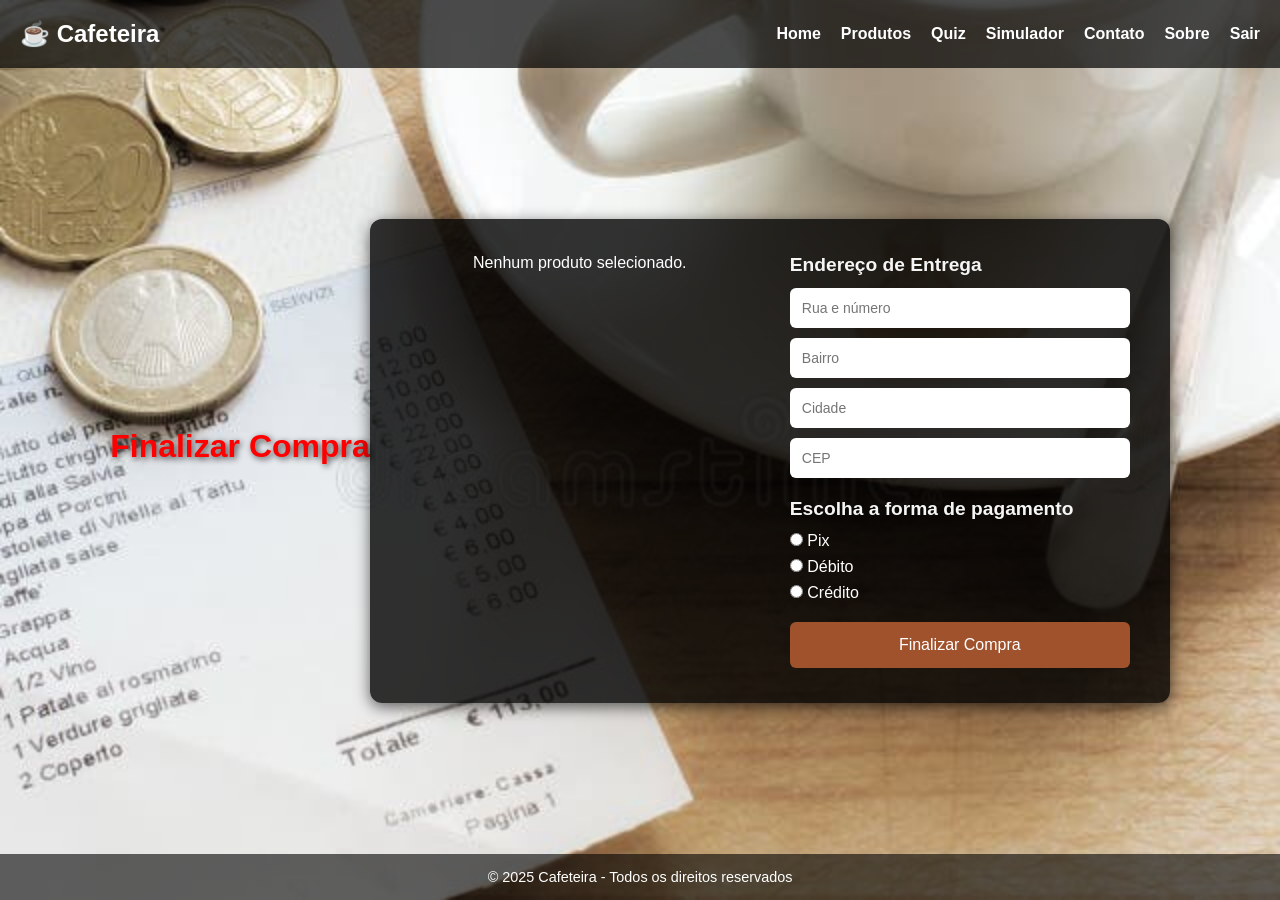
<file: page/Compra/compra.html>
<!DOCTYPE html>
<html lang="pt-BR">
<head>
  <meta charset="UTF-8">
  <meta name="viewport" content="width=device-width, initial-scale=1.0">
  <title>Finalizar Compra</title>
  <link rel="stylesheet" href="../../Css/compra.css">
</head>
<body>
    <header>
        <div class="logo">☕ Cafeteira</div>
            <nav>
      <ul>
        <li><a href="../../page/Home/home.html">Home</a></li>
        <li><a href="../../page/produtos/produtos.html">Produtos</a></li>
        
                <li><a href="../../page/quiz/quiz.html">Quiz</a></li>
        <li><a href="../../page/Simulador/simulador.html">Simulador</a></li>
        <li><a href="../../page/Contato/contato.html">Contato</a></li>
        <li><a href="../../page/Sobre/sobre.html">Sobre</a></li>
        <li><a href="../../index.html">Sair</a></li>
      </ul>
    </nav>
  </header>


  <main>
  <h1 class="titulo">Finalizar Compra</h1>

  <div class="checkout-container">
    
    
    <div class="produto-info">
      <div class="produto-card" id="produto-selecionado">
        
      </div>
    </div>

    
    <div class="formulario">
     
      <div class="endereco">
        <h2>Endereço de Entrega</h2>
        <input type="text" id="rua" placeholder="Rua e número">
        <input type="text" id="bairro" placeholder="Bairro">
        <input type="text" id="cidade" placeholder="Cidade">
        <input type="text" id="cep" placeholder="CEP">
      </div>

     
      <div class="pagamento">
        <h2>Escolha a forma de pagamento</h2>
        <label><input type="radio" name="pagamento" value="Pix"> Pix</label>
        <label><input type="radio" name="pagamento" value="Débito"> Débito</label>
        <label><input type="radio" name="pagamento" value="Crédito"> Crédito</label>
      </div>

      <button id="finalizar">Finalizar Compra</button>
    </div>
    
  </div>
</main>



  <footer>
    <p>&copy; 2025 Cafeteira - Todos os direitos reservados</p>
  </footer>

  <script src="../../JS/compra.js"></script>
</body>
</html>
</file>
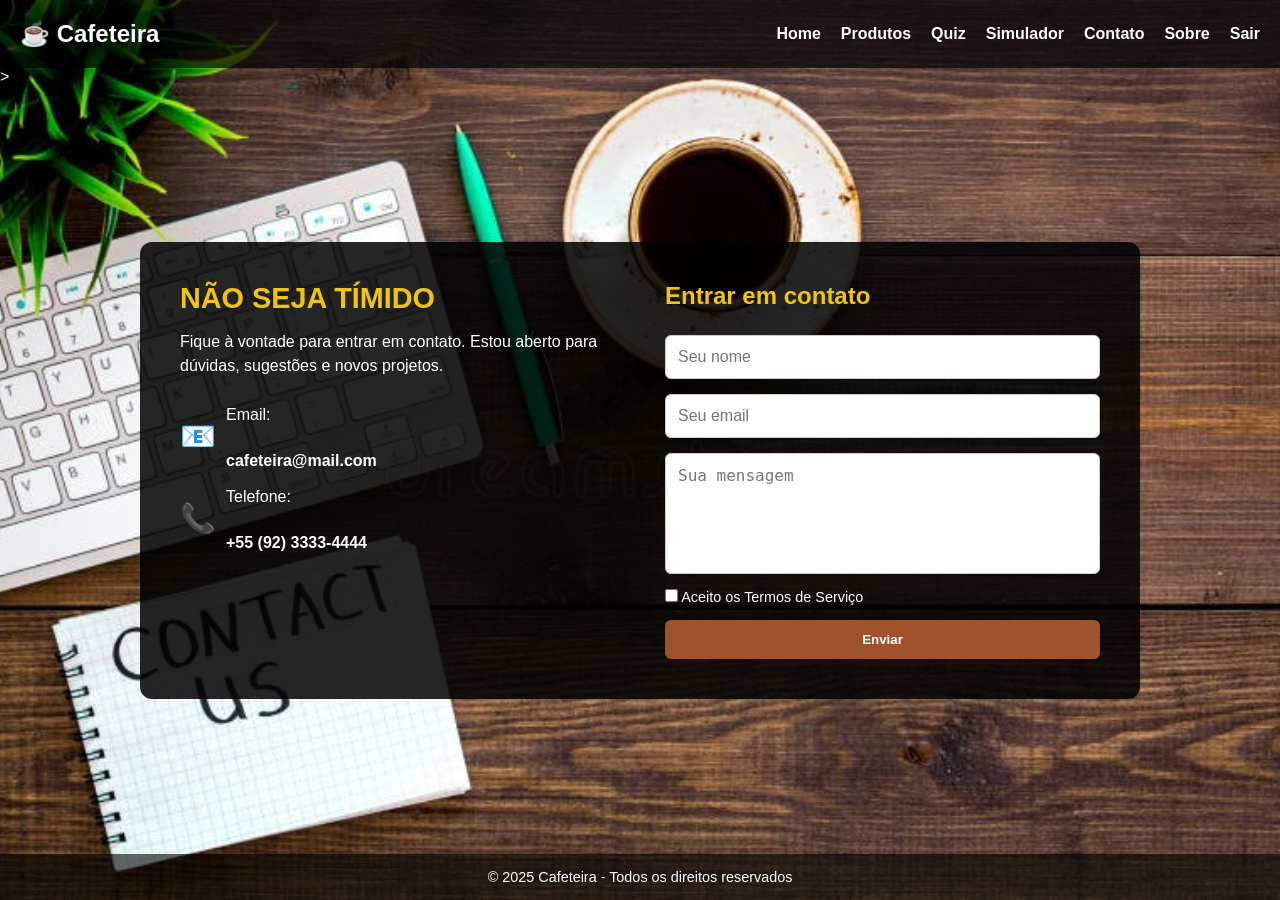
<file: page/Contato/contato.html>
<!DOCTYPE html>
<html lang="pt-BR">
<head>
  <meta charset="UTF-8">
  <meta name="viewport" content="width=device-width, initial-scale=1.0">
  <title>Contato - Cafeteira</title>
  <link rel="stylesheet" href="../../Css/contato.css">
</head>
<body class="fundo-contato">
          <header>
    <div class="logo">☕ Cafeteira</div>
    <nav>
                    <ul>
        <li><a href="../../page/Home/home.html">Home</a></li>
        <li><a href="../../page/produtos/produtos.html">Produtos</a></li>
        
                <li><a href="../../page/quiz/quiz.html">Quiz</a></li>
        <li><a href="../../page/Simulador/simulador.html">Simulador</a></li>
        <li><a href="#contato.html">Contato</a></li>
        <li><a href="../../page/Sobre/sobre.html">Sobre</a></li>
        <li><a href="../../index.html">Sair</a></li>
      </ul>
 
    </nav>
  </header>
>

  <main class="contato-main">
    <div class="contato-container">

     
      <div class="contato-info">
        <h2>Não seja tímido</h2>
        <p>Fique à vontade para entrar em contato.  
        Estou aberto para dúvidas, sugestões e novos projetos.</p>

        <div class="contato-detalhe">
          <span>📧</span>
          <div>
            <p>Email:</p>
            <strong>cafeteira@mail.com</strong>
          </div>
        </div>

        <div class="contato-detalhe">
          <span>📞</span>
          <div>
            <p>Telefone:</p>
            <strong>+55 (92) 3333-4444</strong>
          </div>
        </div>
      </div>

     
      <form class="contato-form">
        <h2>Entrar em contato</h2>
        <input type="text" placeholder="Seu nome" required>
        <input type="email" placeholder="Seu email" required>
        <textarea placeholder="Sua mensagem" rows="5" required></textarea>
        <label>
          <input type="checkbox" required>
          Aceito os Termos de Serviço
        </label>
        <button type="submit">Enviar</button>
      </form>

    </div>
  </main>

  <footer>
    © 2025 Cafeteira - Todos os direitos reservados
  </footer>
  <script src="../../JS/contato.js"></script>

</body>
</html>
</file>
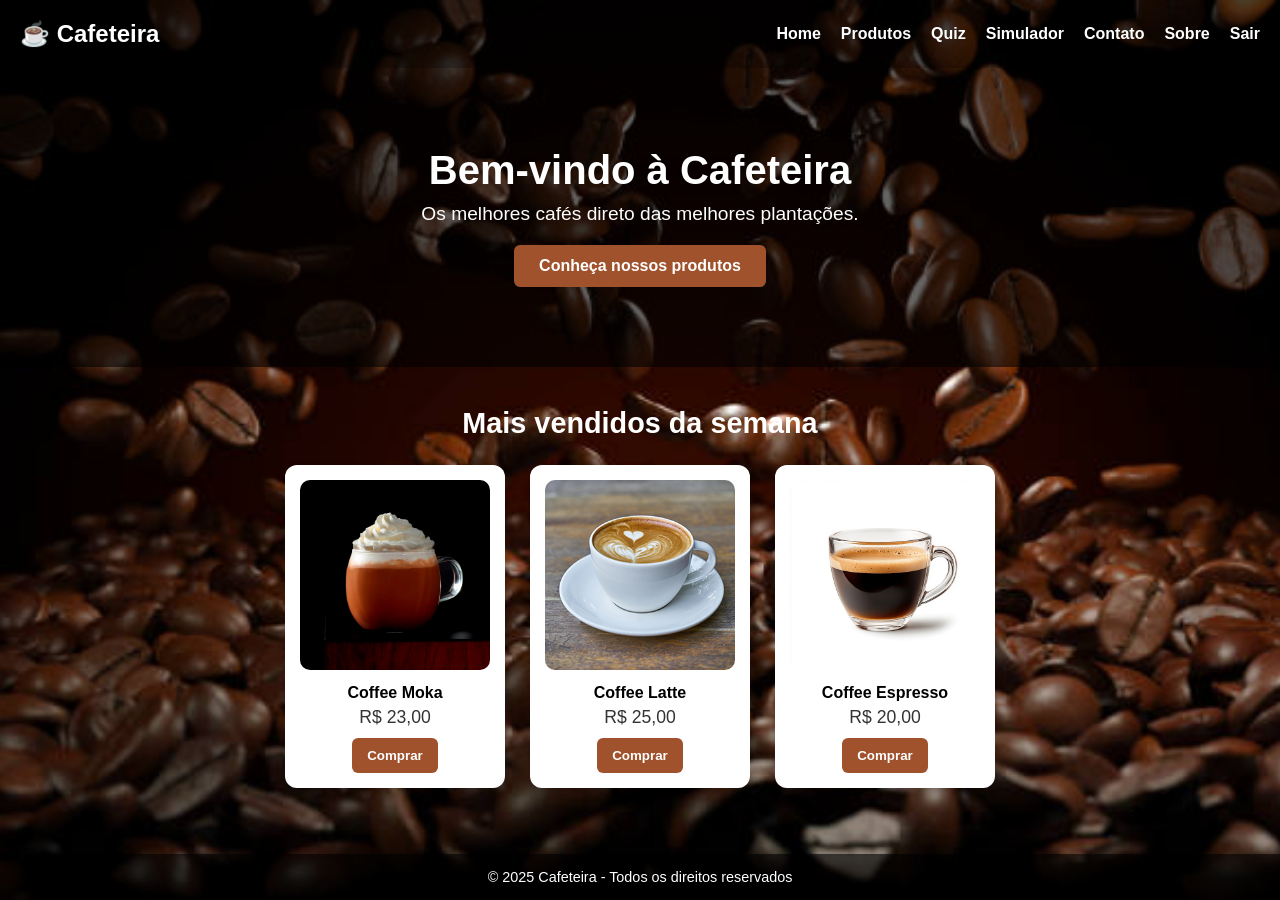
<file: page/Home/home.html>
<!DOCTYPE html>
<html lang="pt-BR">
<head>
  <meta charset="UTF-8">
  <meta name="viewport" content="width=device-width, initial-scale=1.0">
  <title>Home - Cafeteira</title>
  <link rel="stylesheet" href="../../Css/style.css">
</head>
<body class="fundo-home">
  <header>
    <div class="logo">☕ Cafeteira</div>
    <nav>
             <ul>
        <li><a href="#home.html">Home</a></li>
        <li><a href="../../page/produtos/produtos.html">Produtos</a></li>
        
                <li><a href="../../page/quiz/quiz.html">Quiz</a></li>
        <li><a href="../../page/Simulador/simulador.html">Simulador</a></li>
        <li><a href="../../page/Contato/contato.html">Contato</a></li>
        <li><a href="../../page/Sobre/sobre.html">Sobre</a></li>
        <li><a href="../../index.html">Sair</a></li>
      </ul>


    </nav>
  </header>

  <main>

    <section class="banner">
      <h1>Bem-vindo à Cafeteira</h1>
      <p>Os melhores cafés direto das melhores plantações.</p>
      <a href="../../page/produtos/produtos.html" class="btn">Conheça nossos produtos</a>
    </section>

    
    <section class="produtos">
      <h2>Mais vendidos da semana</h2>
      <div class="lista-produtos">
        
        <div class="produto">
          <img src="../../img/coffe1.jpg" alt="Café 1">
          <p>Coffee Moka</p>
          <span>R$ 23,00</span>
          <button onclick="comprar(
            'Coffee Moka',
            23,
            'Um café encorpado e intenso, ideal para quem gosta de sabor marcante.',
            'Grãos selecionados 100% arábica',
            'Prepare no coador ou cafeteira italiana.',
            '../../img/coffe1.jpg'
          )">Comprar</button>
        </div>
        <div class="produto">
  <img src="../../img/coffe3.jpg" alt="Café 2">
  <p>Coffee Latte</p>
  <span>R$ 25,00</span>
  <button onclick="comprar(
    'Coffee Latte',
    25,
    'Um café cremoso com leite, ideal para quem gosta de sabor suave.',
    'Leite fresco e café arábica selecionado',
    'Prepare no vaporizador ou cafeteira italiana.',
    '../../img/coffe3.jpg'
  )">Comprar</button>
</div>

<div class="produto">
  <img src="../../img/coffe2.jpg" alt="Café 3">
  <p>Coffee Espresso</p>
  <span>R$ 20,00</span>
  <button onclick="comprar(
    'Coffee Espresso',
    20,
    'Café intenso e aromático, perfeito para quem gosta de um espresso clássico.',
    'Grãos 100% arábica torrados na medida certa',
    'Prepare na máquina de espresso ou cafeteira italiana.',
    '../../img/coffe2.jpg'
  )">Comprar</button>
</div>

 
    </section>
  </main>

  <footer>
    <p>&copy; 2025 Cafeteira - Todos os direitos reservados</p>
  </footer>

  <script>
    function comprar(nome, preco, descricao, ingredientes, preparo, imagem) {
      localStorage.setItem('produtoSelecionado', JSON.stringify({
        nome, preco, descricao, ingredientes, preparo, imagem
      }));
      window.location.href = '../../page/Compra/compra.html';
    }
  </script>
</body>
</html>
</file>
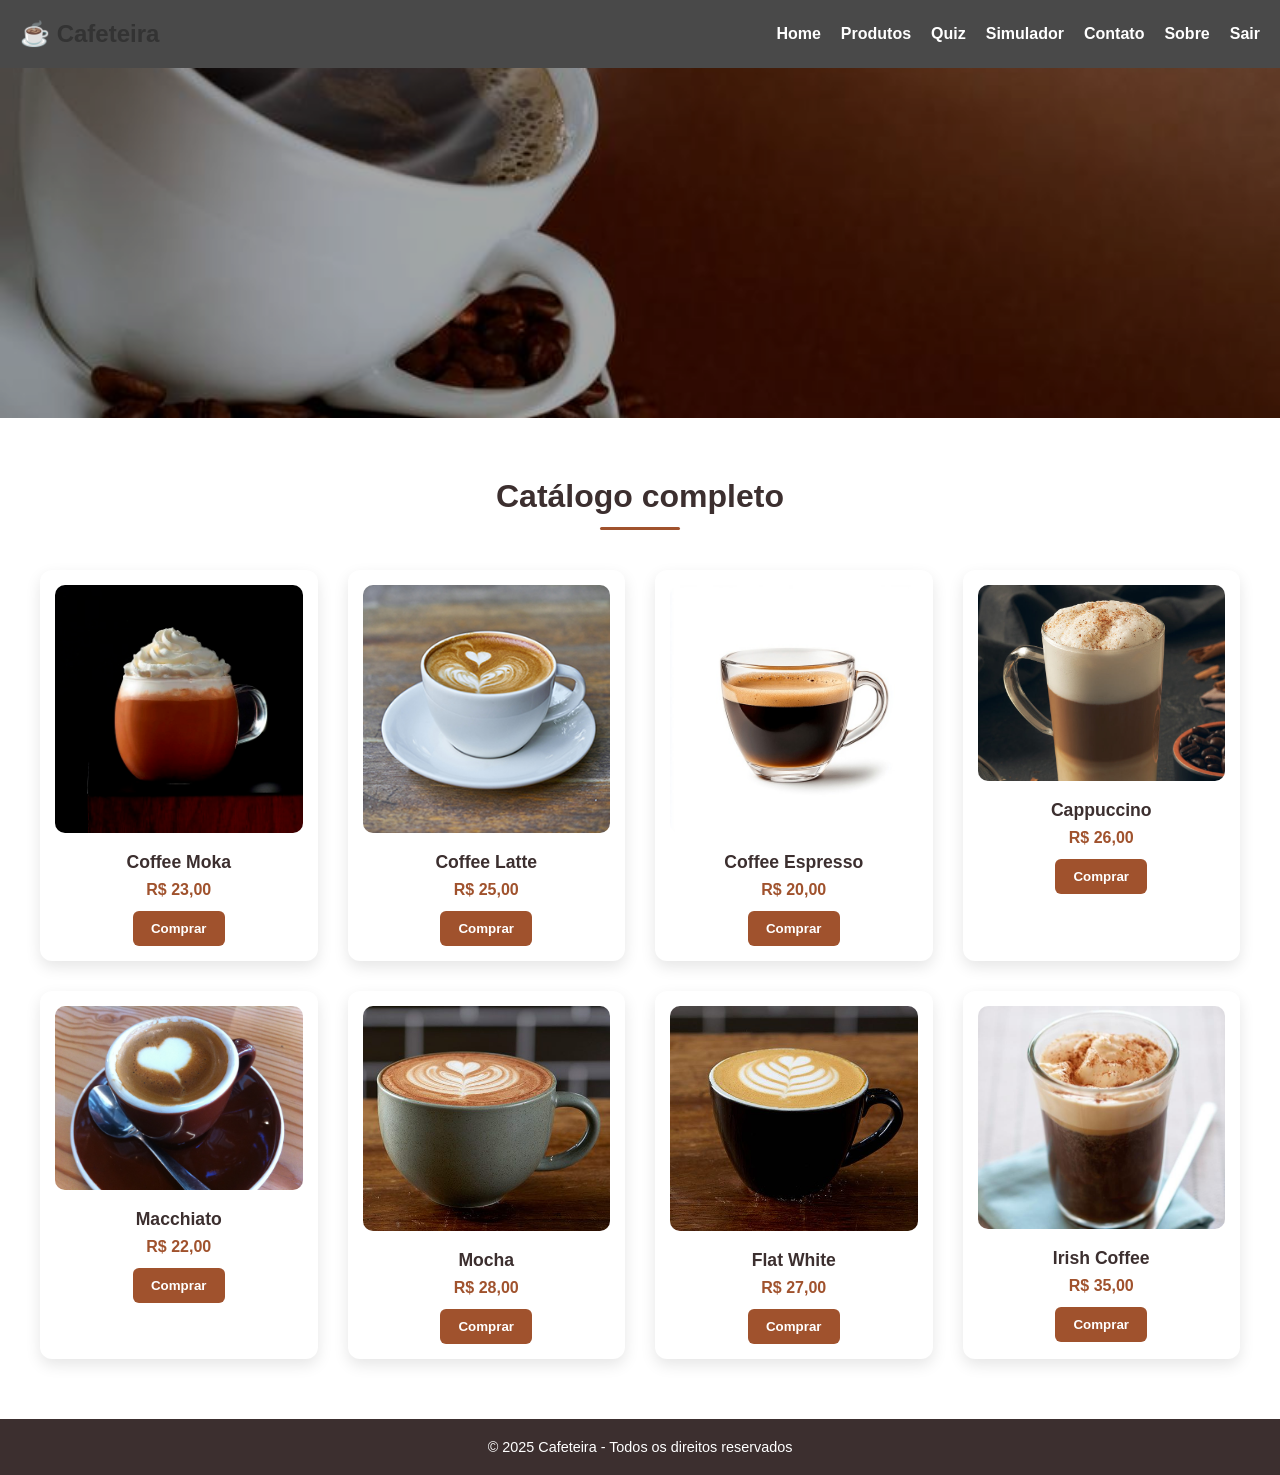
<file: page/produtos/produtos.html>
<!DOCTYPE html>
<html lang="pt-BR">
<head>
  <meta charset="UTF-8">
  <meta name="viewport" content="width=device-width, initial-scale=1.0">
  <title>Produtos - Cafeteira</title>
  <link rel="stylesheet" href="../../Css/produtos.css">
</head>
<body class="">
  <header>
    <div class="logo">☕ Cafeteira</div>
    <nav>
              <ul>
        <li><a href="../../page/Home/home.html">Home</a></li>
        <li><a href="#produtos.html">Produtos</a></li>
        
        <li><a href="../../page/quiz/quiz.html">Quiz</a></li>
        <li><a href="../../page/Simulador/simulador.html">Simulador</a></li>
        <li><a href="../../page/Contato/contato.html">Contato</a></li>
        <li><a href="../../page/Sobre/sobre.html">Sobre</a></li>
        <li><a href="../../index.html">Sair</a></li>
      </ul>

    </nav>
  </header>

  <main>
    <section class="banner"></section>
    </section>
    <section class="produtos">
      <h2>Catálogo completo</h2>
      <div class="lista-produtos">
        
        <div class="produto">
          <img src="../../img/coffe1.jpg" alt="Coffee Moka">
          <p>Coffee Moka</p>
          <span>R$ 23,00</span>
          <button onclick="comprar(
            'Coffee Moka',
            23,
            'Um café encorpado e intenso, ideal para quem gosta de sabor marcante.',
            'Grãos selecionados 100% arábica',
            'Prepare no coador ou cafeteira italiana.',
            '../../img/coffe1.jpg'
          )">Comprar</button>
        </div>

        <div class="produto">
          <img src="../../img/coffe3.jpg" alt="Coffee Latte">
          <p>Coffee Latte</p>
          <span>R$ 25,00</span>
          <button onclick="comprar(
            'Coffee Latte',
            25,
            'Um café cremoso com leite, ideal para quem gosta de sabor suave.',
            'Leite fresco e café arábica selecionado',
            'Prepare no vaporizador ou cafeteira italiana.',
            '../../img/coffe3.jpg'
          )">Comprar</button>
        </div>

        <div class="produto">
          <img src="../../img/coffe2.jpg" alt="Coffee Espresso">
          <p>Coffee Espresso</p>
          <span>R$ 20,00</span>
          <button onclick="comprar(
            'Coffee Espresso',
            20,
            'Café intenso e aromático, perfeito para quem gosta de um espresso clássico.',
            'Grãos 100% arábica torrados na medida certa',
            'Prepare na máquina de espresso ou cafeteira italiana.',
            '../../img/coffe2.jpg'
          )">Comprar</button>
        </div>
        
        <div class="produto">
          <img src="../../img/p4.jpg" alt="Cappuccino">
          <p>Cappuccino</p>
          <span>R$ 26,00</span>
          <button onclick="comprar(
            'Cappuccino',
            26,
            'Café espresso com leite vaporizado e espuma cremosa.',
            'Café arábica e leite fresco',
            'Prepare na máquina de espresso ou com vaporizador de leite.',
            '../../img/p4.jpg'
          )">Comprar</button>
        </div>

        
        <div class="produto">
          <img src="../../img/p5.jpg" alt="Macchiato">
          <p>Macchiato</p>
          <span>R$ 22,00</span>
          <button onclick="comprar(
            'Macchiato',
            22,
            'Espresso forte com um toque de espuma de leite no topo.',
            'Grãos arábica selecionados',
            'Ideal para quem gosta de espresso com leve suavidade.',
            '../../img/p5.jpg'
          )">Comprar</button>
        </div>

        
        <div class="produto">
          <img src="../../img/p6.jpg" alt="Mocha">
          <p>Mocha</p>
          <span>R$ 28,00</span>
          <button onclick="comprar(
            'Mocha',
            28,
            'Combinação deliciosa de café espresso, leite vaporizado e chocolate.',
            'Café arábica, leite fresco e chocolate de qualidade',
            'Prepare em camadas para destacar os sabores.',
            '../../img/p6.jpg'
          )">Comprar</button>
        </div>

        
        <div class="produto">
          <img src="../../img/p7.jpg" alt="Flat White">
          <p>Flat White</p>
          <span>R$ 27,00</span>
          <button onclick="comprar(
            'Flat White',
            27,
            'Espresso suave coberto com leite vaporizado e microespuma.',
            'Grãos arábica e leite fresco vaporizado',
            'Prepare em xícara pequena para realçar o sabor.',
            '../../img/p7.jpg'
          )">Comprar</button>
        </div>

        
        <div class="produto">
          <img src="../../img/p8.jpeg" alt="Irish Coffee">
          <p>Irish Coffee</p>
          <span>R$ 35,00</span>
          <button onclick="comprar(
            'Irish Coffee',
            35,
            'Café espresso com uísque irlandês, açúcar e creme.',
            'Café forte e uísque de qualidade',
            'Ideal para ocasiões especiais.',
            '../../img/p8.jpeg'
          )">Comprar</button>
        </div>
        

       
        
      </div>
    </section>
  </main>

  <footer>
    <p>&copy; 2025 Cafeteira - Todos os direitos reservados</p>
  </footer>

  <script>
    function comprar(nome, preco, descricao, ingredientes, preparo, imagem) {
      localStorage.setItem('produtoSelecionado', JSON.stringify({
        nome, preco, descricao, ingredientes, preparo, imagem
      }));
      window.location.href = '../../page/Compra/compra.html';
    }
  </script>
</body>
</html>
</file>
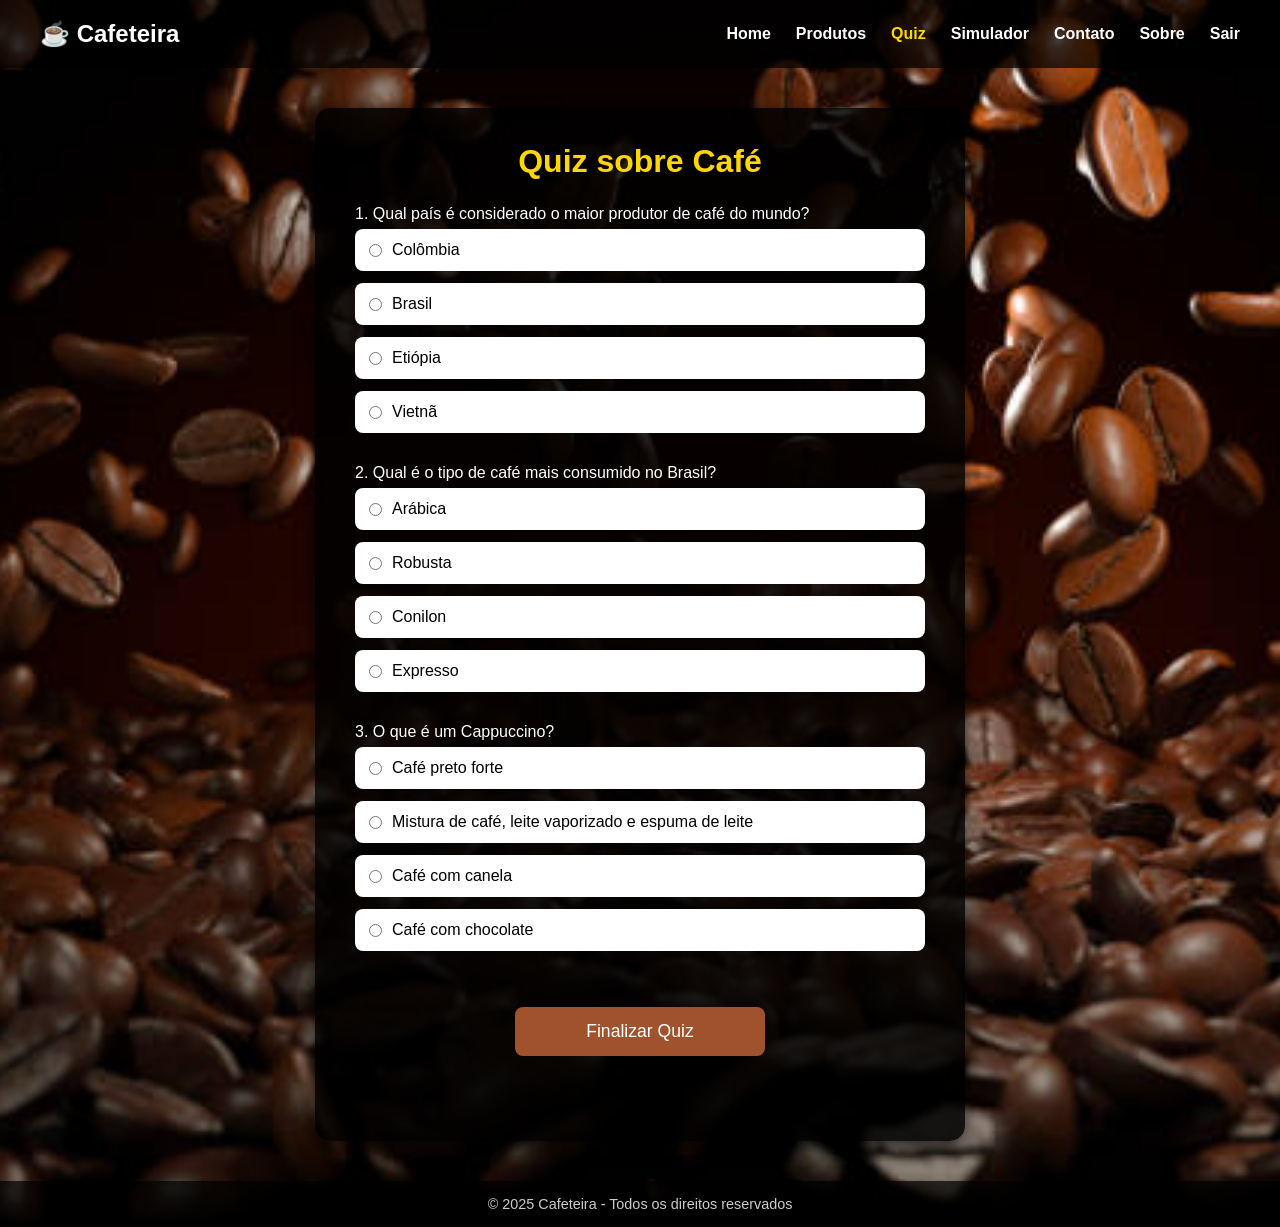
<file: page/quiz/quiz.html>
<!DOCTYPE html>
<html lang="pt-BR">
<head>
  <meta charset="UTF-8">
  <meta name="viewport" content="width=device-width, initial-scale=1.0">
  <title>Quiz de Café</title>
  <link rel="stylesheet" href="../../Css/quiz.css"> 
</head>
<body>
  <header>
    <div class="logo">☕ Cafeteira</div>
    <nav>
      <ul>
              <li><a href="../../page/Home/home.html">Home</a></li>
        <li><a href="../../page/produtos/produtos.html">Produtos</a></li>
        <li><a href="#quiz.html" class="ativo">Quiz</a></li>
        <li><a href="../../page/Simulador/simulador.html">Simulador</a></li>
        <li><a href="../../page/Contato/contato.html">Contato</a></li>
        <li><a href="../../page/Sobre/sobre.html">Sobre</a></li>
        <li><a href="../../index.html">Sair</a></li>
      </ul>
    </nav>
  </header>
  <main>
  <div class="quiz-container">
    <h1>Quiz sobre Café</h1>

    
    <div class="pergunta">
      <p>1. Qual país é considerado o maior produtor de café do mundo?</p>
      <label><input type="radio" name="q1" value="colombia"> Colômbia</label>
      <label><input type="radio" name="q1" value="brasil"> Brasil</label>
      <label><input type="radio" name="q1" value="etiopia"> Etiópia</label>
      <label><input type="radio" name="q1" value="vietna"> Vietnã</label>
    </div>

    
    <div class="pergunta">
      <p>2. Qual é o tipo de café mais consumido no Brasil?</p>
      <label><input type="radio" name="q2" value="arabica"> Arábica</label>
      <label><input type="radio" name="q2" value="robusta"> Robusta</label>
      <label><input type="radio" name="q2" value="conilon"> Conilon</label>
      <label><input type="radio" name="q2" value="expresso"> Expresso</label>
    </div>

    
    <div class="pergunta">
      <p>3. O que é um Cappuccino?</p>
      <label><input type="radio" name="q3" value="forte"> Café preto forte</label>
      <label><input type="radio" name="q3" value="mistura"> Mistura de café, leite vaporizado e espuma de leite</label>
      <label><input type="radio" name="q3" value="canela"> Café com canela</label>
      <label><input type="radio" name="q3" value="chocolate"> Café com chocolate</label>
    </div>

    
    <button id="finalizar">Finalizar Quiz</button>

    
    <div id="resultado"></div>
  </div>
</main>



  <footer>
    <p>&copy; 2025 Cafeteira - Todos os direitos reservados</p>
  </footer>

  <script src="../../JS/quiz.js"></script>
</body>
</html>
</file>
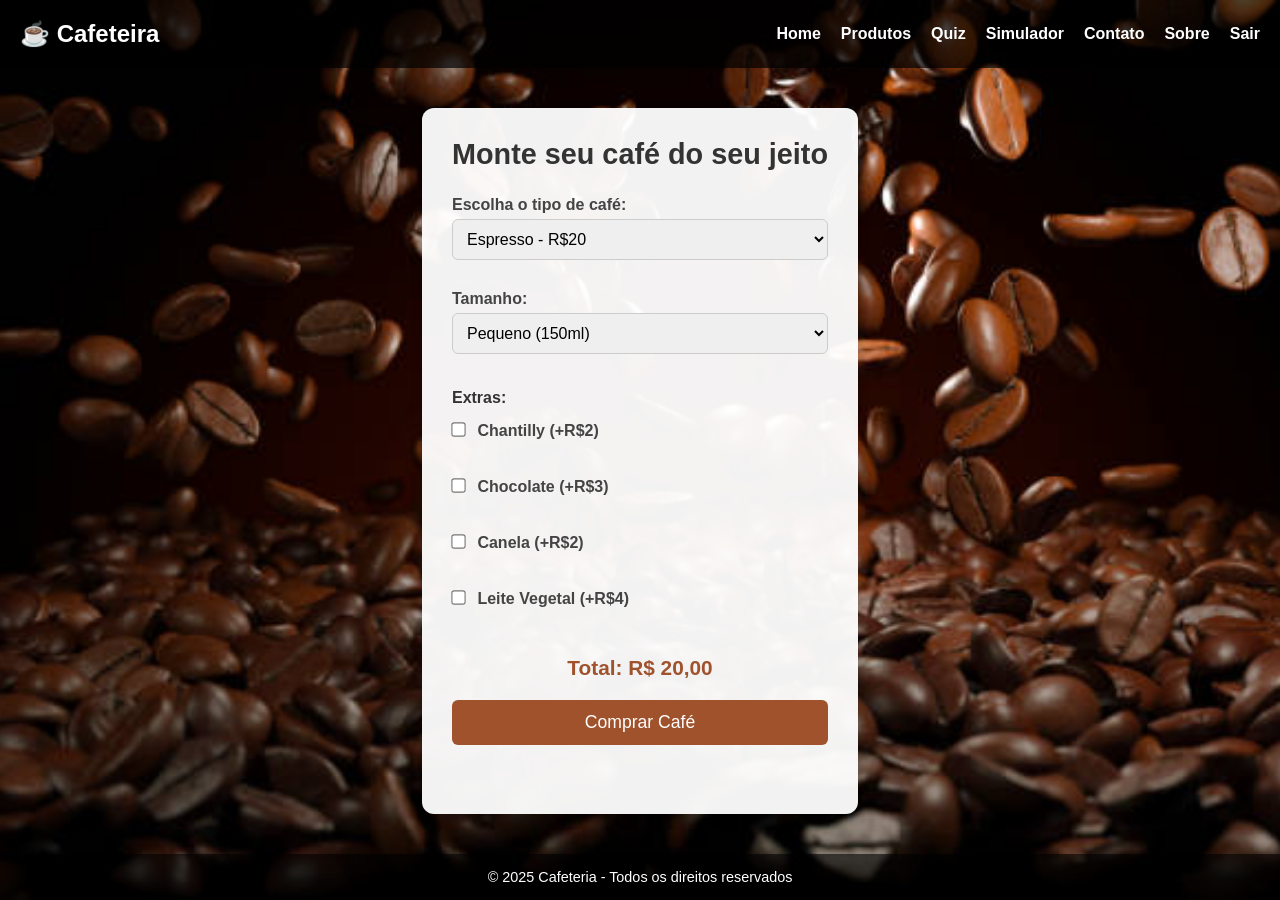
<file: page/Simulador/simulador.html>
<!DOCTYPE html>
<html lang="pt-BR">
<head>
  <meta charset="UTF-8">
  <meta name="viewport" content="width=device-width, initial-scale=1.0">
  <title>Simulador de Café - Cafeteria</title>
  <link rel="stylesheet" href="../../Css/simulador.css">
</head>
<body>

  <header>
        <div class="logo">☕ Cafeteira</div>
        <nav>
                  <ul>
        <li><a href="../../page/Home/home.html">Home</a></li>
        <li><a href="../../page/produtos/produtos.html">Produtos</a></li>
        
                <li><a href="../../page/quiz/quiz.html">Quiz</a></li>
        <li><a href="#simulador.html">Simulador</a></li>
        <li><a href="../../page/Contato/contato.html">Contato</a></li>
        <li><a href="../../page/Sobre/sobre.html">Sobre</a></li>
        <li><a href="../../index.html">Sair</a></li>
      </ul>
  
    </nav>
    </header>
  <main class="login-box">
    <h2>Monte seu café do seu jeito</h2>

    <label for="cafe">Escolha o tipo de café:</label>
    <select id="cafe">
      <option value="20">Espresso - R$20</option>
      <option value="23">Moka - R$23</option>
      <option value="25">Latte - R$25</option>
      <option value="26">Cappuccino - R$26</option>
      <option value="28">Mocha - R$28</option>
    </select>

    <label for="tamanho">Tamanho:</label>
    <select id="tamanho">
      <option value="0">Pequeno (150ml)</option>
      <option value="3">Médio (250ml) + R$3</option>
      <option value="5">Grande (350ml) + R$5</option>
    </select>

    <p>Extras:</p>
    <label><input type="checkbox" value="2"> Chantilly (+R$2)</label><br>
    <label><input type="checkbox" value="3"> Chocolate (+R$3)</label><br>
    <label><input type="checkbox" value="2"> Canela (+R$2)</label><br>
    <label><input type="checkbox" value="4"> Leite Vegetal (+R$4)</label><br>

    <h3 id="preco">Total: R$0,00</h3>
    <button id="btnFinalizarSimulador">Comprar Café</button>
  </main>

  <footer>
    <p>&copy; 2025 Cafeteria - Todos os direitos reservados</p>
  </footer>

  
  <script src="../../JS/simulador.js"></script>
</body>
</html>
</file>
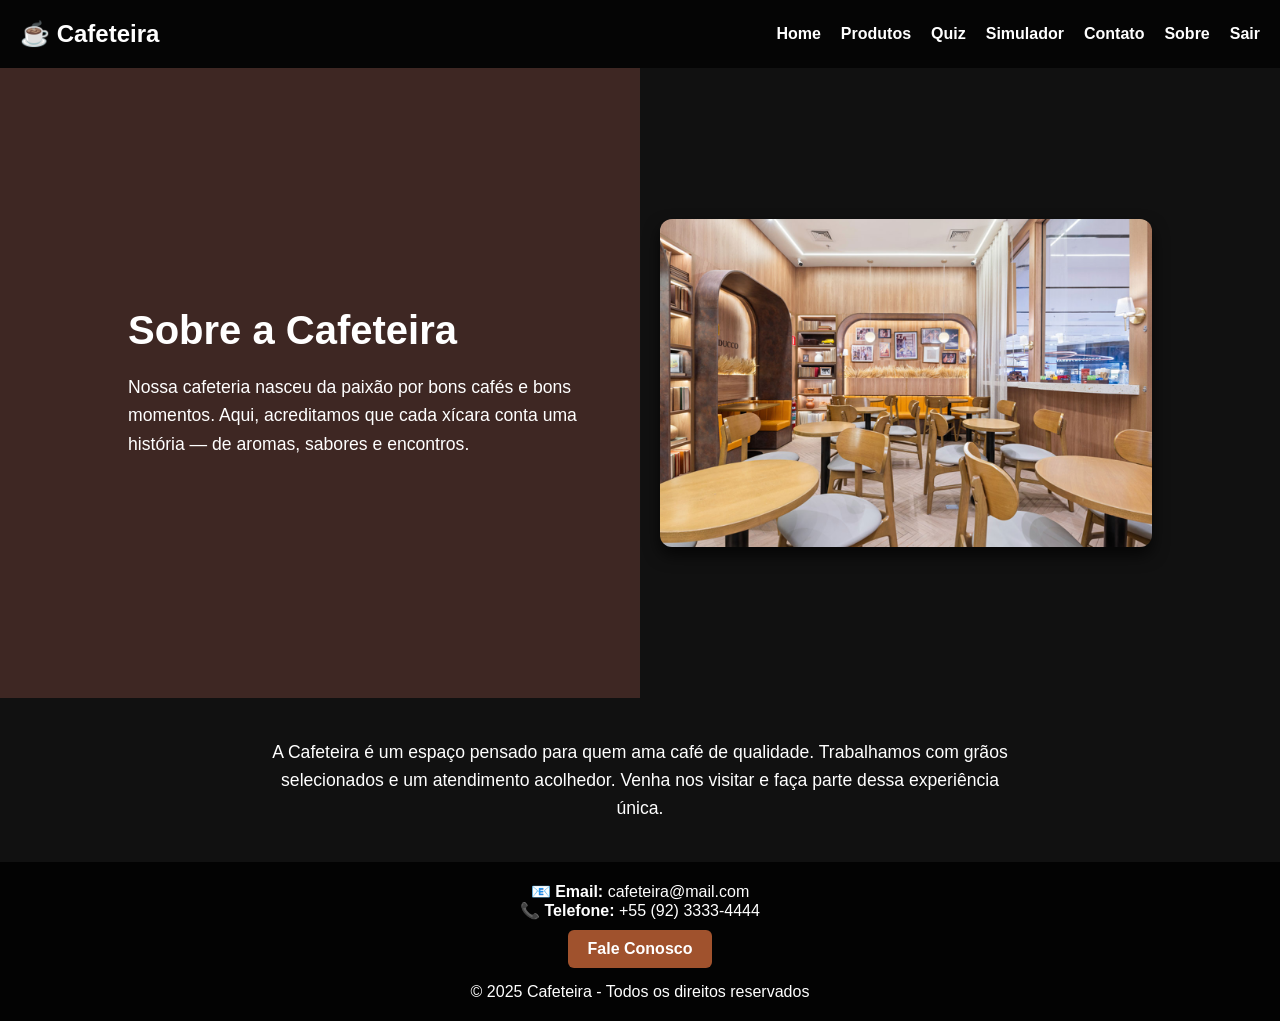
<file: page/Sobre/sobre.html>
<!DOCTYPE html>
<html lang="pt-BR">
<head>
  <meta charset="UTF-8">
  <meta name="viewport" content="width=device-width, initial-scale=1.0">
  <title>Sobre Nós - Cafeteira</title>
  <link rel="stylesheet" href="../../Css/sobre.css">
</head>
<body>
      <header>
    <div class="logo">☕ Cafeteira</div>
    <nav>
      <ul>
        <li><a href="../../page/Home/home.html">Home</a></li>
        <li><a href="../../page/produtos/produtos.html">Produtos</a></li>
        
                <li><a href="../../page/quiz/quiz.html">Quiz</a></li>
        <li><a href="../../page/Simulador/simulador.html">Simulador</a></li>
        <li><a href="../../page/Contato/contato.html">Contato</a></li>
        <li><a href="#sobre.html">Sobre</a></li>
        <li><a href="../../index.html">Sair</a></li>
      </ul>
    </nav>
  </header>



  <main class="sobre-main">

    <section class="sobre-topo">
      <div class="sobre-texto">
        <h1>Sobre a Cafeteira</h1>
        <p>
          Nossa cafeteria nasceu da paixão por bons cafés e bons momentos.  
          Aqui, acreditamos que cada xícara conta uma história — de aromas, sabores e encontros.
        </p>
      </div>
      <div class="sobre-imagem">
        <img src="../../img/cafeteria.jpg" alt="Nossa Cafeteria">
      </div>
    </section>
    <section class="sobre-info">
      <p>
        A Cafeteira é um espaço pensado para quem ama café de qualidade.  
        Trabalhamos com grãos selecionados e um atendimento acolhedor.  
        Venha nos visitar e faça parte dessa experiência única.  
      </p>
    </section>
  </main>

  <footer>
    <div class="footer-contato">
      <p><strong>📧 Email:</strong> cafeteira@mail.com</p>
      <p><strong>📞 Telefone:</strong> +55 (92) 3333-4444</p>
      <a class="btn-footer" href="../../page/Contato/contato.html">Fale Conosco</a>
    </div>
    <p>© 2025 Cafeteira - Todos os direitos reservados</p>
  </footer>

</body>
</html>
</file>
<file: Css/compra.css>
* {
  margin: 0;
  padding: 0;
  box-sizing: border-box;
}
body {
  min-height: 100vh;
  display: flex;
  flex-direction: column;
  background: url("../img/fundop.jpg") no-repeat center center/cover; 
  font-family: Arial, sans-serif;
  color: #fff;
}
header {
  display: flex;
  justify-content: space-between;
  align-items: center;
  padding: 20px;
  background-color: rgba(0,0,0,0.7);
}

header .logo {
  font-size: 1.5rem;
  font-weight: bold;
  color: #fff;
}

header nav ul {
  list-style: none;
  display: flex;
  gap: 20px;
}

header nav a {
  color: #fff;
  text-decoration: none;
  font-weight: bold;
  transition: 0.3s;
}

header nav a:hover {
  color: #a0522d;
}
footer {
  text-align: center;
  padding: 15px;
  background-color: rgba(0,0,0,0.6);
  font-size: 0.9rem;
  margin-top: auto;
}

main {
  flex: 1;
  display: flex;
  justify-content: center;
  align-items: center;
  padding: 40px 20px;
}

.checkout-container {
  max-width: 800px;
  width: 100%;
  background-color: rgba(0,0,0,0.8);
  padding: 35px 40px;
  border-radius: 12px;
  color: #fff;
  box-shadow: 0 4px 15px rgba(0,0,0,0.6);

  display: flex;
  gap: 40px;
}


.produto-info {
  flex: 1;
  text-align: center;
}

.produto-img {
  width: 160px;
  border-radius: 10px;
  margin-bottom: 15px;
  box-shadow: 0px 4px 10px rgba(0,0,0,0.6);
}

.produto-info h3 {
  font-size: 1.3rem;
  margin-bottom: 10px;
}

.produto-info p {
  font-size: 0.95rem;
  margin: 8px 0;
  line-height: 1.5;
  color: #ddd;
}

.formulario {
  flex: 1;
}

.endereco, .pagamento {
  margin-bottom: 20px;
}

.endereco h2, .pagamento h2 {
  margin-bottom: 12px;
  font-size: 1.2rem;
  color: #f5f5f5;
}

.endereco input {
  display: block;
  width: 100%;
  margin: 10px 0;
  padding: 12px;
  border: none;
  border-radius: 6px;
  font-size: 14px;
  background: #fff;
  color: #000;
}
.titulo {
  color: red ; 
  text-align: center;
  margin-bottom: 30px;
  font-weight: bold;
  font-size: 2rem; 
  text-shadow: 2px 2px 6px rgba(0,0,0,0.7);
}


.pagamento label {
  display: block;
  margin: 8px 0;
}

#quantidade {
  padding: 6px;
  margin-left: 10px;
  border-radius: 6px;
  border: none;
  background: #fff;
  color: #000;
  text-align: center;
  width: 60px;
}

#finalizar {
  display: block;
  width: 100%;
  padding: 14px;
  background-color: #a0522d;
  color: #fff;
  border: none;
  border-radius: 6px;
  font-size: 16px;
  cursor: pointer;
  margin-top: 20px;
  transition: 0.3s;
}

#finalizar:hover {
  background-color: #8b4513;
}

@media (max-width: 768px) {
  .checkout-container {
    flex-direction: column;
    text-align: center;
  }
}
</file>
<file: Css/contato.css>
* {
  margin: 0;
  padding: 0;
  box-sizing: border-box;
}

body {
  font-family: Arial, sans-serif;
  color: #fff;
  min-height: 100vh;
  display: flex;
  flex-direction: column;
}
.fundo-contato {
  background: url("../img/contato.jpg") no-repeat center center/cover;
}


header {
  display: flex;
  justify-content: space-between;
  align-items: center;
  padding: 20px;
  background-color: rgba(0,0,0,0.7);
}

header .logo {
  font-size: 1.5rem;
  font-weight: bold;
}

header nav ul {
  list-style: none;
  display: flex;
  gap: 20px;
}

header nav a {
  color: #fff;
  text-decoration: none;
  font-weight: bold;
}


main {
  flex: 1; 
  display: flex;
  justify-content: center;
  align-items: center;
  padding: 60px 20px;
}


.contato-container {
  display: flex;
  flex-wrap: wrap;
  gap: 50px;
  max-width: 1000px;
  width: 100%;
  background: rgba(0,0,0,0.85);
  padding: 40px;
  border-radius: 12px;
}


.contato-info {
  flex: 1;
  min-width: 250px;
}

.contato-info h2 {
  font-size: 1.8rem;
  margin-bottom: 15px;
  color: #f1c40f;
  text-transform: uppercase;
}

.contato-info p {
  margin-bottom: 25px;
  line-height: 1.5;
}

.contato-detalhe {
  display: flex;
  align-items: center;
  margin-bottom: 15px;
}

.contato-detalhe span {
  font-size: 1.8rem;
  margin-right: 10px;
  color: #f1c40f;
}
.contato-form {
  flex: 1;
  min-width: 280px;
  display: flex;
  flex-direction: column;
  gap: 15px;
}

.contato-form h2 {
  margin-bottom: 10px;
  color: #f1c40f;
}

.contato-form input,
.contato-form textarea {
  padding: 12px;
  border: 1px solid #ccc;
  border-radius: 6px;
  outline: none;
  font-size: 1rem;
}

.contato-form textarea {
  resize: none;
}

.contato-form label {
  font-size: 0.9rem;
}

.contato-form button {
  background-color: #a0522d;
  color: #fff;
  font-weight: bold;
  border: none;
  padding: 12px;
  border-radius: 6px;
  cursor: pointer;
  transition: background 0.3s;
}

.contato-form button:hover {
  background-color: #8b4513;
}


footer {
  text-align: center;
  padding: 15px;
  background-color: rgba(0,0,0,0.6);
  font-size: 0.9rem;
  margin-top: auto;
}
</file>
<file: Css/style.css>
* {
  margin: 0;
  padding: 0;
  box-sizing: border-box;
}

body {
  font-family: Arial, sans-serif;
  color: #fff;
  min-height: 100vh;
  display: flex;
  flex-direction: column;
  
}
.fundo-home{
    background: url("../img/fundoh.jpg") no-repeat center center/cover;
}
header {
  display: flex;
  justify-content: space-between;
  align-items: center;
  padding: 20px;
  background-color: rgba(0,0,0,0.7);
}

header .logo {
  font-size: 1.5rem;
  font-weight: bold;
}

header nav ul {
  list-style: none;
  display: flex;
  gap: 20px;
}

header nav a {
  color: #fff;
  text-decoration: none;
  font-weight: bold;
}

main {
  flex: 1;
  display: flex;
  flex-direction: column;
  align-items: center;   
  justify-content: flex-start; 
  padding: 0;
}
.login-main {
  display: flex;
  justify-content: center; 
  align-items: center;     
  min-height: 80vh;       
  padding: 0;
  background-color: rgba(0,0,0,0.5);
}
.login-container {
  background-color: rgba(0,0,0,0.7);
  padding: 40px;
  border-radius: 10px;
  width: 300px;
}

.login-container h2 {
  margin-bottom: 20px;
  text-align: center;
}

.login-container form {
  display: flex;
  flex-direction: column;
  gap: 15px;
}

.login-container input,
.login-container select {
  padding: 10px;
  border: none;
  border-radius: 5px;
}

.login-container button {
  background-color: #a0522d;
  color: #fff;
  padding: 10px;
  border: none;
  border-radius: 5px;
  cursor: pointer;
  font-size: 1rem;
}

.login-container button:hover {
  background-color: #8b4513;
}

footer {
  text-align: center;
  padding: 15px;
  background-color: rgba(0,0,0,0.6);
  font-size: 0.9rem;
}

.banner {
  text-align: center;
  padding: 80px 20px;
  background: rgba(0,0,0,0.6); 
  width: 100%;                 
  margin: 0;                  
  border-radius: 0;         
}
.banner h1 {
  font-size: 2.5rem;
  margin-bottom: 10px;
  font-weight: bold;
}

.banner p {
  font-size: 1.2rem;
  margin-bottom: 20px;
}

.banner .btn {
  display: inline-block;
  padding: 12px 25px;
  background-color: #a0522d;
  color: #fff;
  font-weight: bold;
  text-decoration: none;
  border-radius: 6px;
  transition: background 0.3s;
}

.banner .btn:hover {
  background-color: #8b4513;
}

/* Produtos */
.produtos {
  padding: 40px 20px;
  background: none; 
  color: #fff;
}

.produtos h2 {
  text-align: center;
  margin-bottom: 25px;
  font-size: 1.8rem;
  font-weight: bold;
}

/* Cards */
.lista-produtos {
  display: flex;
  justify-content: center;
  gap: 25px;
  flex-wrap: wrap;
}

.produto {
  background-color: #fff;
  color: #000;
  border-radius: 12px;
  padding: 15px;
  width: 220px;
  text-align: center;
  box-shadow: 0 4px 10px rgba(0,0,0,0.2);
  transition: transform 0.2s;
}

.produto:hover {
  transform: scale(1.05);
}

.produto img {
  max-width: 100%;
  border-radius: 10px;
  margin-bottom: 10px;
}

.produto p {
  font-weight: bold;
  margin-bottom: 5px;
}

.produto span {
  display: block;
  margin-bottom: 10px;
  font-size: 1.1rem;
  color: #333;
}

.produto button {
  background-color: #a0522d; 
  color: #fff;
  font-weight: bold;
  border: none;
  padding: 10px 15px;
  border-radius: 6px;
  cursor: pointer;
  transition: background 0.3s;
}

.produto button:hover {
  background-color: #8b4513;
}
</file>
<file: Css/produtos.css>
* {
  margin: 0;
  padding: 0;
  box-sizing: border-box;
}

body {
  font-family: "Segoe UI", Arial, sans-serif;
  color: #333;
  background-color: #f5f5f5;
  min-height: 100vh;
  display: flex;
  flex-direction: column;
}

.fundo-home{
    background: url("../img/fundoh.jpg") no-repeat center center/cover;
}

header {
  display: flex;
  justify-content: space-between;
  align-items: center;
  padding: 20px; 
  background-color: rgba(0,0,0,0.7); 
}

header .logo {
  font-size: 1.5rem;
  font-weight: bold;
}

header nav ul {
  list-style: none;
  display: flex;
  gap: 20px;
}

header nav a {
  color: #fff;
  text-decoration: none;
  font-weight: bold;
}

header nav a:hover {
  color: #ffdd99;
}

main {
  flex: 1; 
}


footer {
  text-align: center;
  padding: 20px;
  background-color: #3c2f2f; 
  font-size: 0.9rem;
  color: #fff;
}
/* Banner */
.banner {
  background: url("../img/fundo.jpg") no-repeat center/cover;
  width: 100%;
  height: 350px; 
  position: relative;
}

.banner::after {
  content: "";
  position: absolute;
  top: 0; left: 0; right: 0; bottom: 0;
  background: rgba(0,0,0,0.35); 
}

.banner h1, .banner p {
  position: relative;
  z-index: 1;
}

.banner h1 {
  font-size: 2.5rem;
  margin-bottom: 15px;
}

.banner p {
  font-size: 1.2rem;
}

/* Produtos */
.produtos {
  padding: 60px 40px;
  background: #fff;
  flex: 1;
}

.produtos h2 {
  text-align: center;
  margin-bottom: 40px;
  font-size: 2rem;
  color: #3c2f2f;
  position: relative;
}

.produtos h2::after {
  content: "";
  display: block;
  width: 80px;
  height: 3px;
  background: #a0522d;
  margin: 12px auto 0;
  border-radius: 2px;
}

/* Cards */
.lista-produtos {
  display: grid;
  grid-template-columns: repeat(auto-fill, minmax(240px, 1fr));
  gap: 30px;
}

.produto {
  background-color: #fff;
  border-radius: 12px;
  padding: 15px;
  text-align: center;
  box-shadow: 0 6px 15px rgba(0,0,0,0.1);
  transition: transform 0.3s, box-shadow 0.3s;
}

.produto:hover {
  transform: translateY(-5px);
  box-shadow: 0 10px 20px rgba(0,0,0,0.2);
}

.produto img {
  max-width: 100%;
  border-radius: 10px;
  margin-bottom: 15px;
}

.produto p {
  font-weight: bold;
  margin-bottom: 8px;
  font-size: 1.1rem;
  color: #3c2f2f;
}

.produto span {
  display: block;
  margin-bottom: 12px;
  font-size: 1rem;
  color: #a0522d;
  font-weight: bold;
}

.produto button {
  background-color: #a0522d; 
  color: #fff;
  font-weight: bold;
  border: none;
  padding: 10px 18px;
  border-radius: 6px;
  cursor: pointer;
  transition: background 0.3s;
}

.produto button:hover {
  background-color: #8b4513;
}
</file>
<file: Css/quiz.css>
* {
  margin: 0;
  padding: 0;
  box-sizing: border-box;
}

body {
  font-family: Arial, sans-serif;
  background: url("../img/fundoh.jpg") no-repeat center center/cover;
  color: #fff;
  min-height: 100vh;
  display: flex;
  flex-direction: column;
}

header {
  display: flex;
  justify-content: space-between;
  align-items: center;
  padding: 20px 40px; 
  background-color: rgba(0,0,0,0.7);
  width: 100%; 
}

header .logo {
  font-size: 1.5rem;
  font-weight: bold;
  color: #fff;
  white-space: nowrap; 
}

header nav ul {
  list-style: none;
  display: flex;
  gap: 25px; 
  flex-wrap: nowrap;
}

header nav a {
  color: #fff;
  text-decoration: none;
  font-weight: bold;
  transition: 0.3s;
  white-space: nowrap; 
}

header nav a:hover {
  color: #a0522d;
}

header nav a.ativo {
  color: #ffd700;
}

main {
  flex: 1;
  display: flex;
  justify-content: center;
  align-items: center;
  padding: 40px 20px;
}

.quiz-container {
  background-color: rgba(0,0,0,0.85);
  padding: 35px 40px;
  border-radius: 15px;
  max-width: 650px;
  width: 100%;
  box-shadow: 0 6px 18px rgba(0,0,0,0.7);
  text-align: left;
  display: flex;
  flex-direction: column; 
}

.quiz-container h1 {
  text-align: center;
  font-size: 2rem;
  margin-bottom: 25px;
  color: #ffd700; 
}

.pergunta {
  margin-bottom: 25px;
  display: flex;
  flex-direction: column; 
}

.pergunta label {
  display: flex;        
  align-items: center;
  background: #fff;
  color: #000;
  border-radius: 8px;
  padding: 12px 14px;
  margin: 6px 0;
  cursor: pointer;
  transition: 0.3s;
  width: 100%;          
  box-sizing: border-box;   
}

.pergunta input {
  margin-right: 10px;
}

.pergunta label:hover {
  background: #a0522d;
  color: #fff;
}

#finalizar {
  display: block;
  width: 100%;
  padding: 14px;
  background-color: #a0522d;
  color: #fff;
  border: none;
  border-radius: 8px;
  font-size: 1.1rem;
  cursor: pointer;
  transition: background 0.3s;
  margin-top: 20px;
}

#finalizar {
  display: block;
  width: 100%;       
  max-width: 250px;  
  margin: 25px auto; 
}

#resultado {
  margin-top: 25px;
  font-size: 1.3rem;
  text-align: center;
  font-weight: bold;
}

#resultado.correto {
  color: #32cd32; 
}

#resultado.errado {
  color: #ff4d4d; 
}

footer {
  text-align: center;
  padding: 15px;
  background-color: rgba(0,0,0,0.7);
  font-size: 0.9rem;
  color: #ccc;
  margin-top: auto;
}

footer p {
  margin: 0;
}
</file>
<file: Css/simulador.css>
* {
  margin: 0;
  padding: 0;
  box-sizing: border-box;
}

body {
  font-family: Arial, sans-serif;
  color: #fff;
  background: url("../img/fundoh.jpg") no-repeat center center/cover;
  min-height: 100vh;
  display: flex;
  flex-direction: column;
}

header {
  display: flex;
  justify-content: space-between;
  align-items: center;
  padding: 20px;
  background-color: rgba(0,0,0,0.7);
}

header h1 {
  font-size: 1.5rem;
  font-weight: bold;
}

header nav ul {
  list-style: none;
  display: flex;
  gap: 20px;
}

header nav a {
  color: #fff;
  text-decoration: none;
  font-weight: bold;
}
header .logo {
  font-size: 1.5rem;
  font-weight: bold;
}
header nav a.ativo {
  text-decoration: underline;
}


main.login-box {
  flex: 1;
  max-width: 700px;
  margin: 40px auto;
  background-color: rgba(255,255,255,0.95);
  color: #000;
  border-radius: 12px;
  padding: 30px;
  box-shadow: 0 4px 12px rgba(0,0,0,0.3);
}

main h2 {
  text-align: center;
  margin-bottom: 25px;
  font-size: 1.8rem;
  font-weight: bold;
  color: #333;
}

/* Labels e selects */
main label {
  display: block;
  margin-top: 15px;
  margin-bottom: 5px;
  font-weight: bold;
  color: #444;
}

main select {
  width: 100%;
  padding: 10px;
  border-radius: 6px;
  border: 1px solid #ccc;
  margin-bottom: 15px;
  font-size: 1rem;
}


main p {
  margin-top: 20px;
  margin-bottom: 10px;
  font-weight: bold;
  color: #333;
}

main input[type="checkbox"] {
  margin-right: 8px;
}

main label input[type="checkbox"] {
  transform: scale(1.1);
}


#preco {
  margin-top: 25px;
  font-size: 1.3rem;
  font-weight: bold;
  color: #a0522d;
  text-align: center;
}


#btnFinalizarSimulador {
  width: 100%;
  margin-top: 20px;
  background-color: #a0522d;
  color: #fff;
  padding: 12px;
  border: none;
  border-radius: 6px;
  cursor: pointer;
  font-size: 1.1rem;
  transition: background 0.3s;
}

#btnFinalizarSimulador:hover {
  background-color: #8b4513;
}


footer {
  text-align: center;
  padding: 15px;
  background-color: rgba(0,0,0,0.6);
  font-size: 0.9rem;
  color: #fff;
}
</file>
<file: Css/sobre.css>
* {
  margin: 0;
  padding: 0;
  box-sizing: border-box;
}

body {
  font-family: Arial, sans-serif;
  background-color: #111;
  color: #fff;
  min-height: 100vh;
  display: flex;
  flex-direction: column;
}


header {
  display: flex;
  justify-content: space-between;
  align-items: center;
  padding: 20px;
  background-color: rgba(0,0,0,0.7);
}

header .logo {
  font-size: 1.5rem;
  font-weight: bold;
}

header nav ul {
  list-style: none;
  display: flex;
  gap: 20px;
}

header nav a {
  color: #fff;
  text-decoration: none;
  font-weight: bold;
}

header nav a:hover {
  color: #a0522d;
}

.sobre-topo {
  display: flex;
  justify-content: space-between;
  align-items: center;
  gap: 40px;
  padding: 60px 10%;
  min-height: 70vh;
  background: linear-gradient(to right, #3e2723 50%, #111 50%);
}

.sobre-texto {
  flex: 1;
  color: #fff;
}

.sobre-texto h1 {
  font-size: 2.5rem;
  margin-bottom: 20px;
}

.sobre-texto p {
  font-size: 1.1rem;
  line-height: 1.6;
}

.sobre-imagem {
  flex: 1;
  display: flex;
  justify-content: center;
}

.sobre-imagem img {
  max-width: 100%;
  height: auto;   
  border-radius: 12px;
  box-shadow: 0 8px 16px rgba(0,0,0,0.7); 
}

.sobre-info {
  padding: 40px 20px;
  text-align: center;
  max-width: 800px;
  margin: 0 auto;
  font-size: 1.1rem;
  line-height: 1.6;
}


footer {
  text-align: center;
  padding: 20px;
  background-color: rgba(0,0,0,0.8);
  margin-top: auto; 
}

.footer-contato {
  margin-bottom: 15px;
}

.btn-footer {
  display: inline-block;
  margin-top: 10px;
  padding: 10px 20px;
  background-color: #a0522d;
  color: #fff;
  text-decoration: none;
  border-radius: 6px;
  font-weight: bold;
  transition: background 0.3s;
}

.btn-footer:hover {
  background-color: #8b4513;
}
</file>
